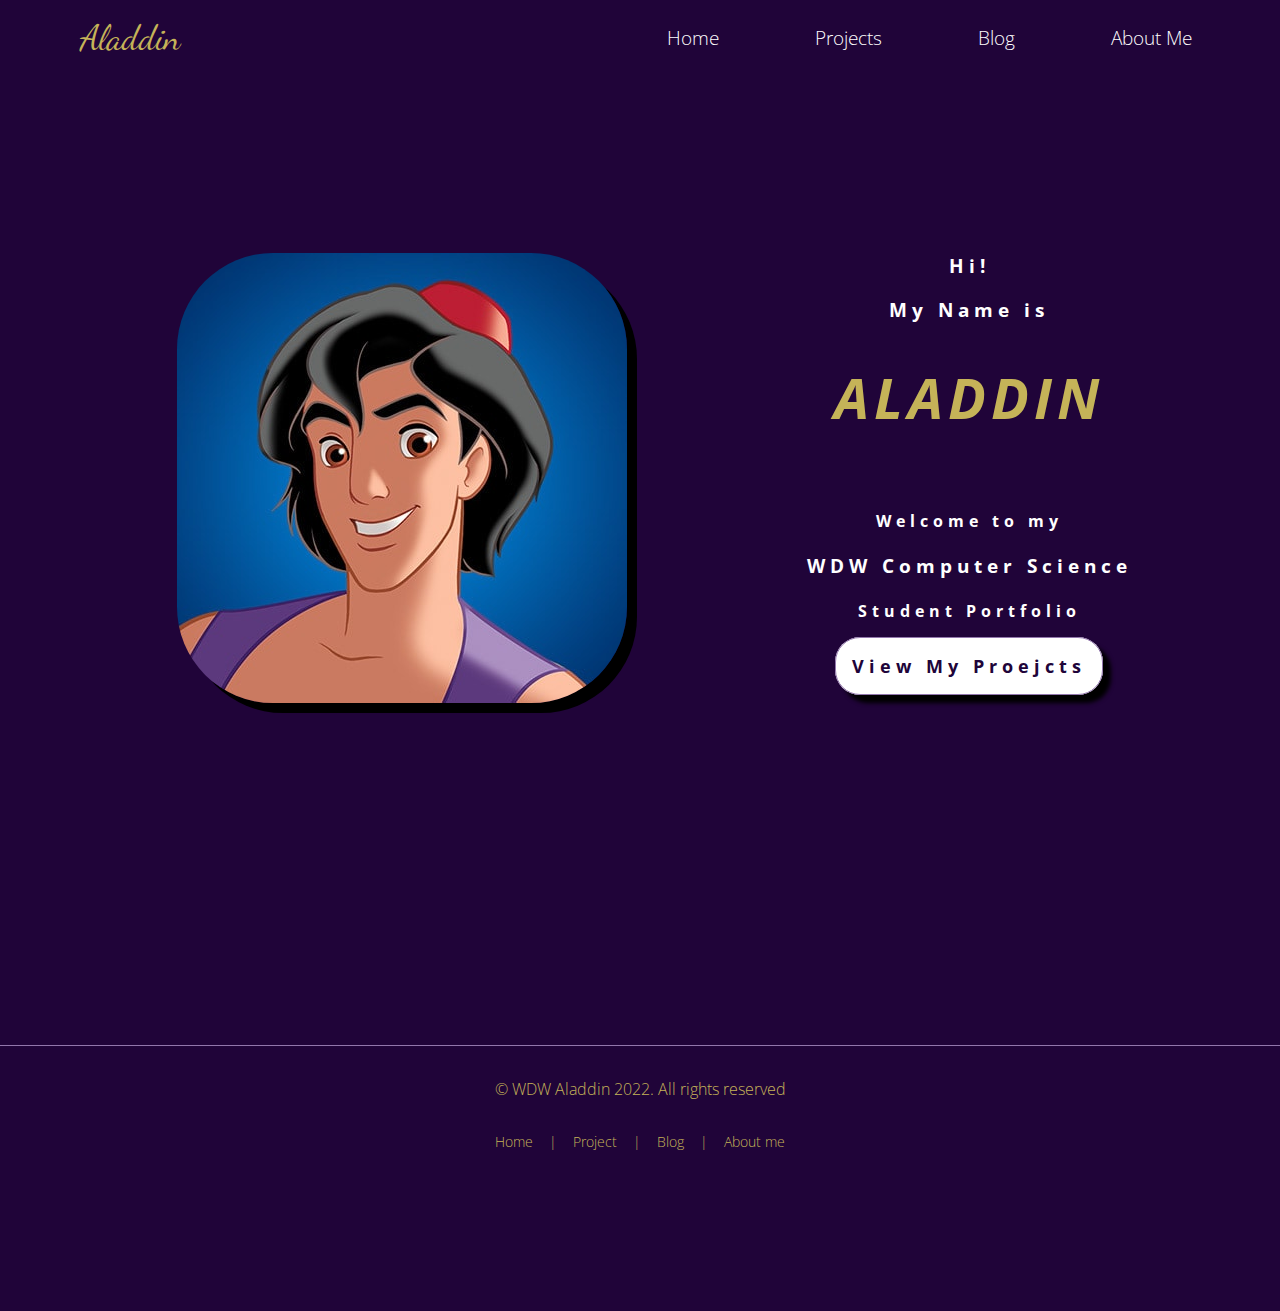
<file: index.html>
<!DOCTYPE html>
<html lang="en">
<head>
    <meta charset="UTF-8">
    <meta name="viewport" content="width=device-width, initial-scale=1.0">
    <meta http-equiv="X-UA-Compatible" content="ie=edge">
    <link rel="stylesheet" href="style.css" title="" type="" />
    <link rel="stylesheet" href="nav.css" type="text/css" />
    <title>Aladdin's Portfolio</title>
</head>
<body>
     <!--Navigation menu -->
    <nav class="navbar">
        <!--logo -->
        <div class="logo">Aladdin</div>
        <!-- hamburger toggle -->
        <a href="#" class="toggle-button">
            <span class="bar"></span>
             <span class="bar"></span>
              <span class="bar"></span>
        </a>
         <!-- page navigation links  -->
         <div class="navbar-links">
             <ul>
                <li><a href="index.html">Home</a></li>
                <li><a href="projects.html">Projects</a></li>
                <li><a href="blog.html">Blog</a></li>
                <li><a href="aboutMe.html">About Me</a></li>
             </ul> <!--close ul list-->
         </div> <!--close navbar links class -->
    </nav> <!--close navbar class-->
    
     <!--Hero Section -->
    <section class="hero">
       <div class="heroImage">
           <img src="assets/aladdin2.jpeg"></img>
           
       </div>  <!-- Close heroImage class-->
       <div class="heroText">
           <div class="heroTextTop">
               <h3>Hi! </h3>
               <h3> My Name is</h3>
               <h1 class="heroName"><em>Aladdin</em></h1>
               </div> <!-- Close herotexttop class-->
                   <div class="herotextBottom">
                       <h4>Welcome to my</h4>
                       <h3>WDW Computer Science </h3>
                       <h4>Student Portfolio</h4>
                   </div>    
                  
             <div class="heroButton">
                 <a href="projects.html" class="button">View My Proejcts</a>
              </div> <!-- Close heroButton class-->
           </div> <!-- Close heroText class-->
           
       
    </section> <!-- close hero class-->
    
    <footer>
        <p class="copyright">&copy; WDW Aladdin 2022. All rights reserved</p>
        <ul class="bottomNav">
           <li><a href="index.html">Home</a></li> 
           <li class="divider">|</li>
            <li><a href="projects.html">Project</a></li> 
           <li class="divider">|</li> <li><a href="blog.html">Blog</a></li> 
           <li class="divider">|</li> <li><a href="aboutMe.html">About me</a></li> 
           
        </ul>
    </footer>
    
        
   
    
    
    <script type="text/javascript" src="script.js"></script>
</body>
</html>
</file>
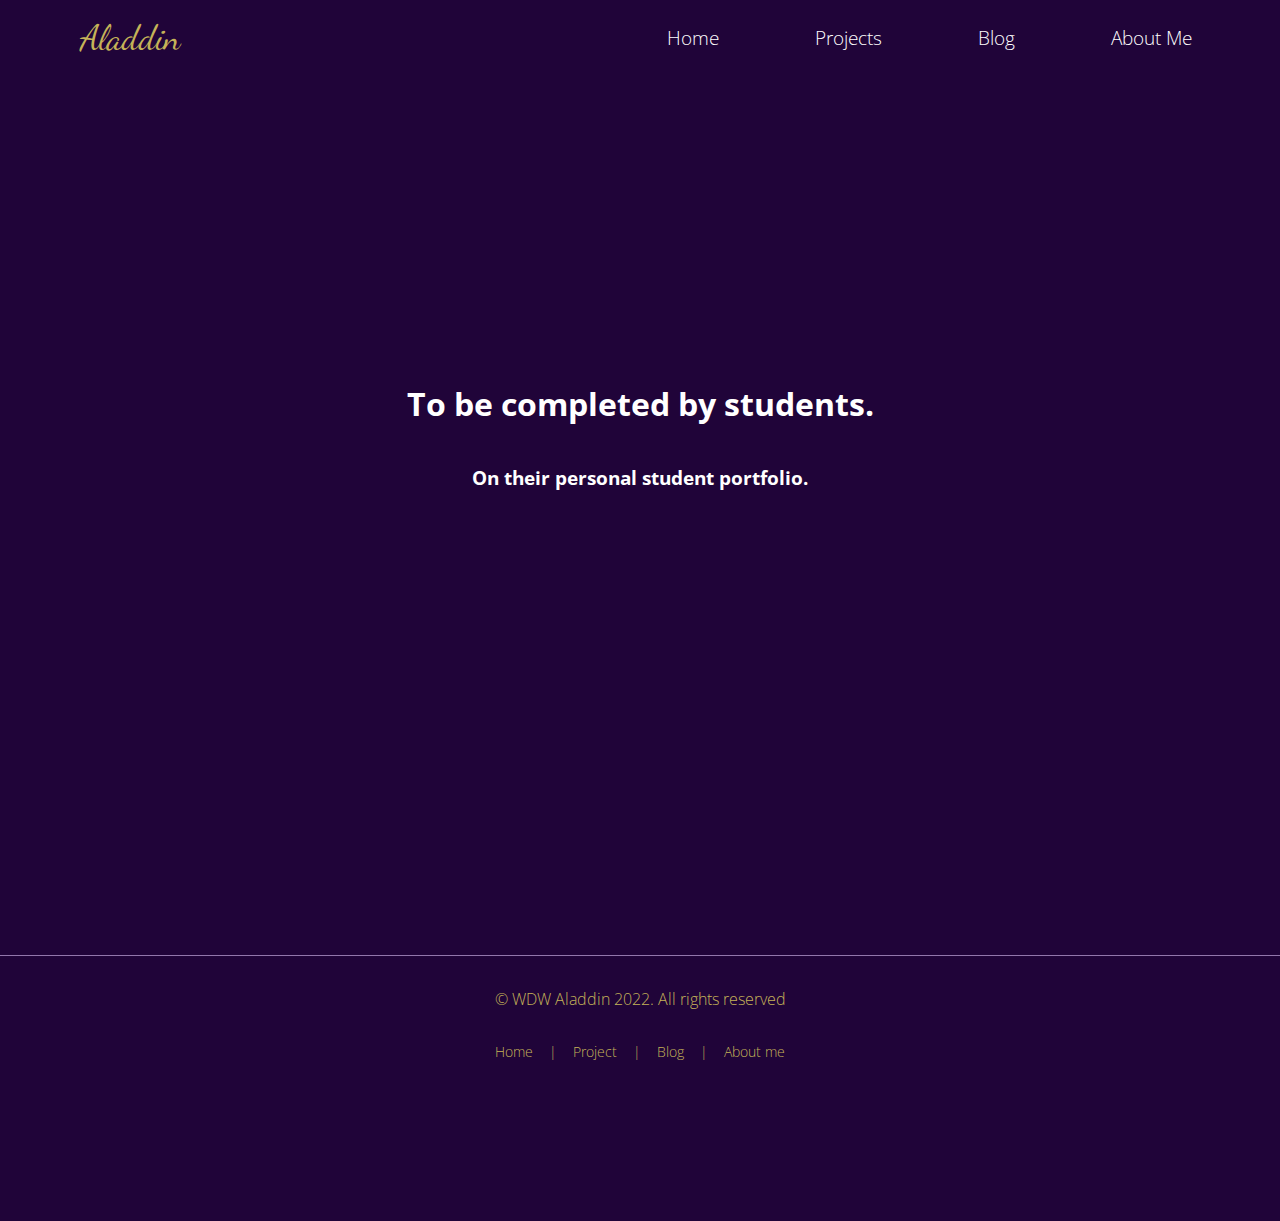
<file: aboutMe.html>
<!DOCTYPE html>
<html lang="en">
<head>
    <meta charset="UTF-8">
    <meta name="viewport" content="width=device-width, initial-scale=1.0">
    <meta http-equiv="X-UA-Compatible" content="ie=edge">
    <link rel="stylesheet" href="style.css" title="" type="" />
    <link rel="stylesheet" href="nav.css" type="text/css" />
    <title>About Me </title>
</head>
<body>
     <!--Navigation menu -->
    <nav class="navbar">
        <!--logo -->
        <div class="logo">Aladdin</div>
        <!-- hamburger toggle -->
        <a href="#" class="toggle-button">
            <span class="bar"></span>
             <span class="bar"></span>
              <span class="bar"></span>
        </a>
         <!-- page navigation links  -->
         <div class="navbar-links">
             <ul>
                <li><a href="index.html">Home</a></li>
                <li><a href="projects.html">Projects</a></li>
                <li><a href="blog.html">Blog</a></li>
                <li><a href="aboutMe.html">About Me</a></li>
             </ul> <!--close ul list-->
         </div> <!--close navbar links class -->
    </nav> <!--close navbar class-->
    
    
      <section class="filler">
          <h1> To be completed by students.</h1>
          <h3>On their personal student portfolio.</h3>
      </section> 
    
    
    <footer>
        <p class="copyright">&copy; WDW Aladdin 2022. All rights reserved</p>
        <ul class="bottomNav">
           <li><a href="index.html">Home</a></li> 
           <li class="divider">|</li>
            <li><a href="projects.html">Project</a></li> 
           <li class="divider">|</li> <li><a href="blog.html">Blog</a></li> 
           <li class="divider">|</li> <li><a href="aboutMe.html">About me</a></li> 
           
        </ul>
    </footer>
    
        
   
    
    
    <script type="text/javascript" src="script.js"></script>
</body>
</html>
</file>
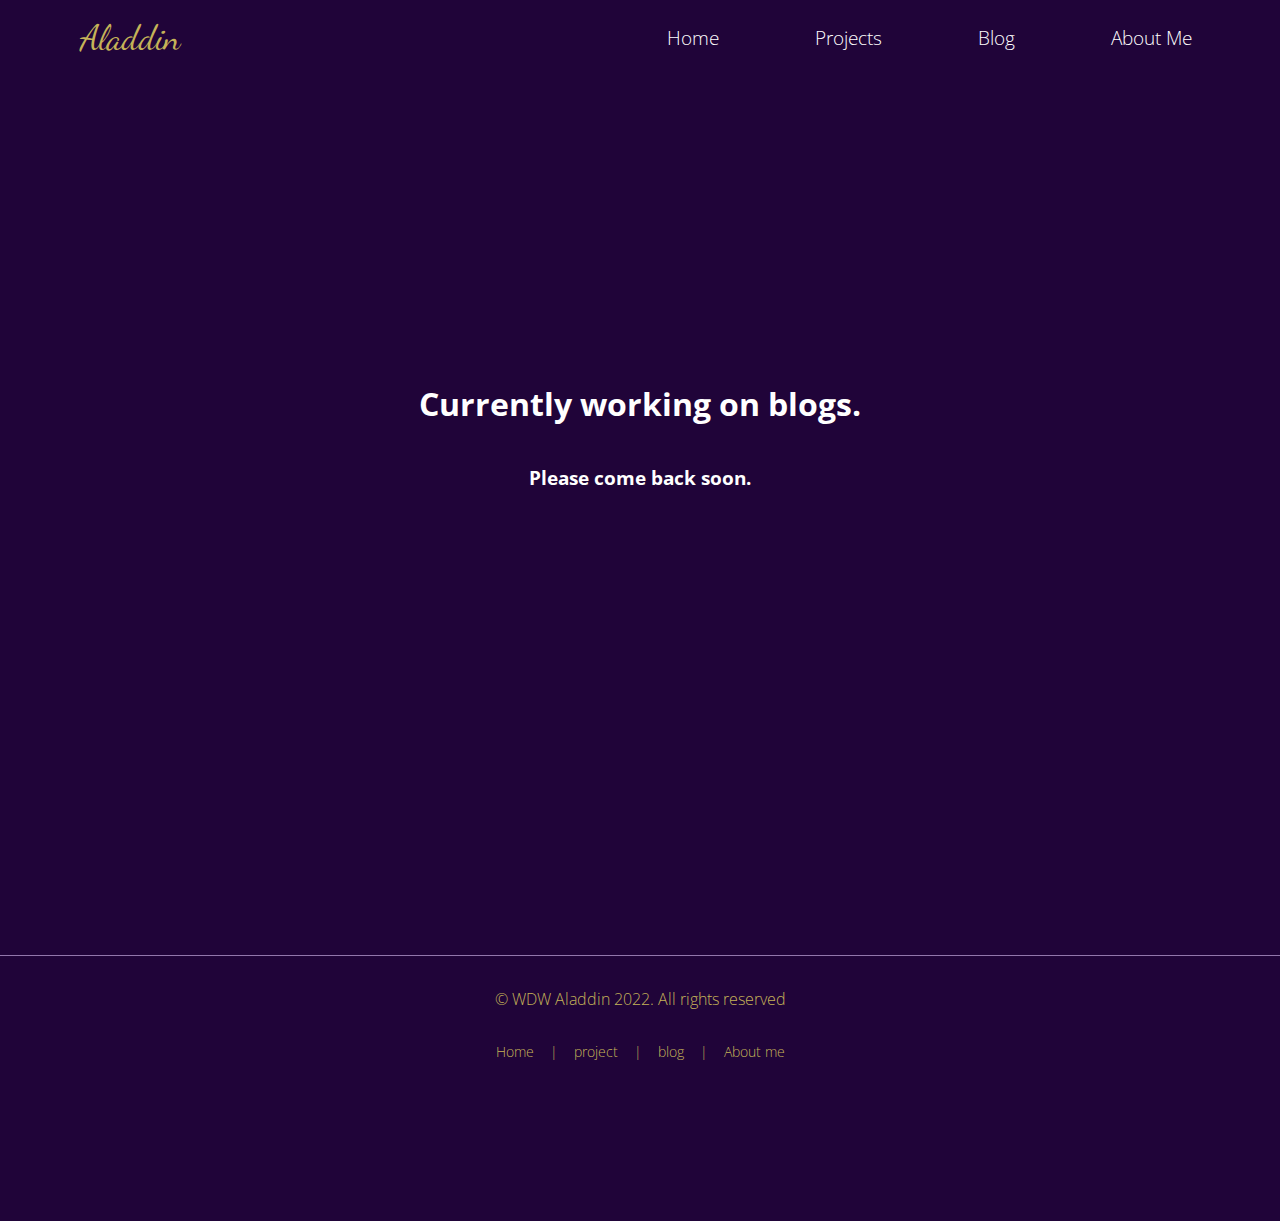
<file: blog.html>
<!DOCTYPE html>
<html lang="en">
<head>
    <meta charset="UTF-8">
    <meta name="viewport" content="width=device-width, initial-scale=1.0">
    <meta http-equiv="X-UA-Compatible" content="ie=edge">
    <link rel="stylesheet" href="style.css" title="" type="" />
    <link rel="stylesheet" href="nav.css" type="text/css" />
    <title>Aladdin's blog</title>
</head>
<body>
     <!--Navigation menu -->
    <nav class="navbar">
        <!--logo -->
        <div class="logo">Aladdin</div>
        <!-- hamburger toggle -->
        <a href="#" class="toggle-button">
            <span class="bar"></span>
             <span class="bar"></span>
              <span class="bar"></span>
        </a>
         <!-- page navigation links  -->
         <div class="navbar-links">
             <ul>
                <li><a href="index.html">Home</a></li>
                <li><a href="projects.html">Projects</a></li>
                <li><a href="blog.html">Blog</a></li>
                <li><a href="aboutMe.html">About Me</a></li>
             </ul> <!--close ul list-->
         </div> <!--close navbar links class -->
    </nav> <!--close navbar class-->
    
    
      <section class="filler">
          <h1> Currently working on blogs.</h1>
          <h3>Please come back soon.</h3>
      </section> 
    
    
    <footer>
        <p class="copyright">&copy; WDW Aladdin 2022. All rights reserved</p>
        <ul class="bottomNav">
           <li><a href="index.html">Home</a></li> 
           <li class="divider">|</li>
            <li><a href="projects.html">project</a></li> 
           <li class="divider">|</li> <li><a href="blog.html">blog</a></li> 
           <li class="divider">|</li> <li><a href="aboutMe.html">About me</a></li> 
           
        </ul>
    </footer>
    
        
   
    
    
    <script type="text/javascript" src="script.js"></script>
</body>
</html>
</file>
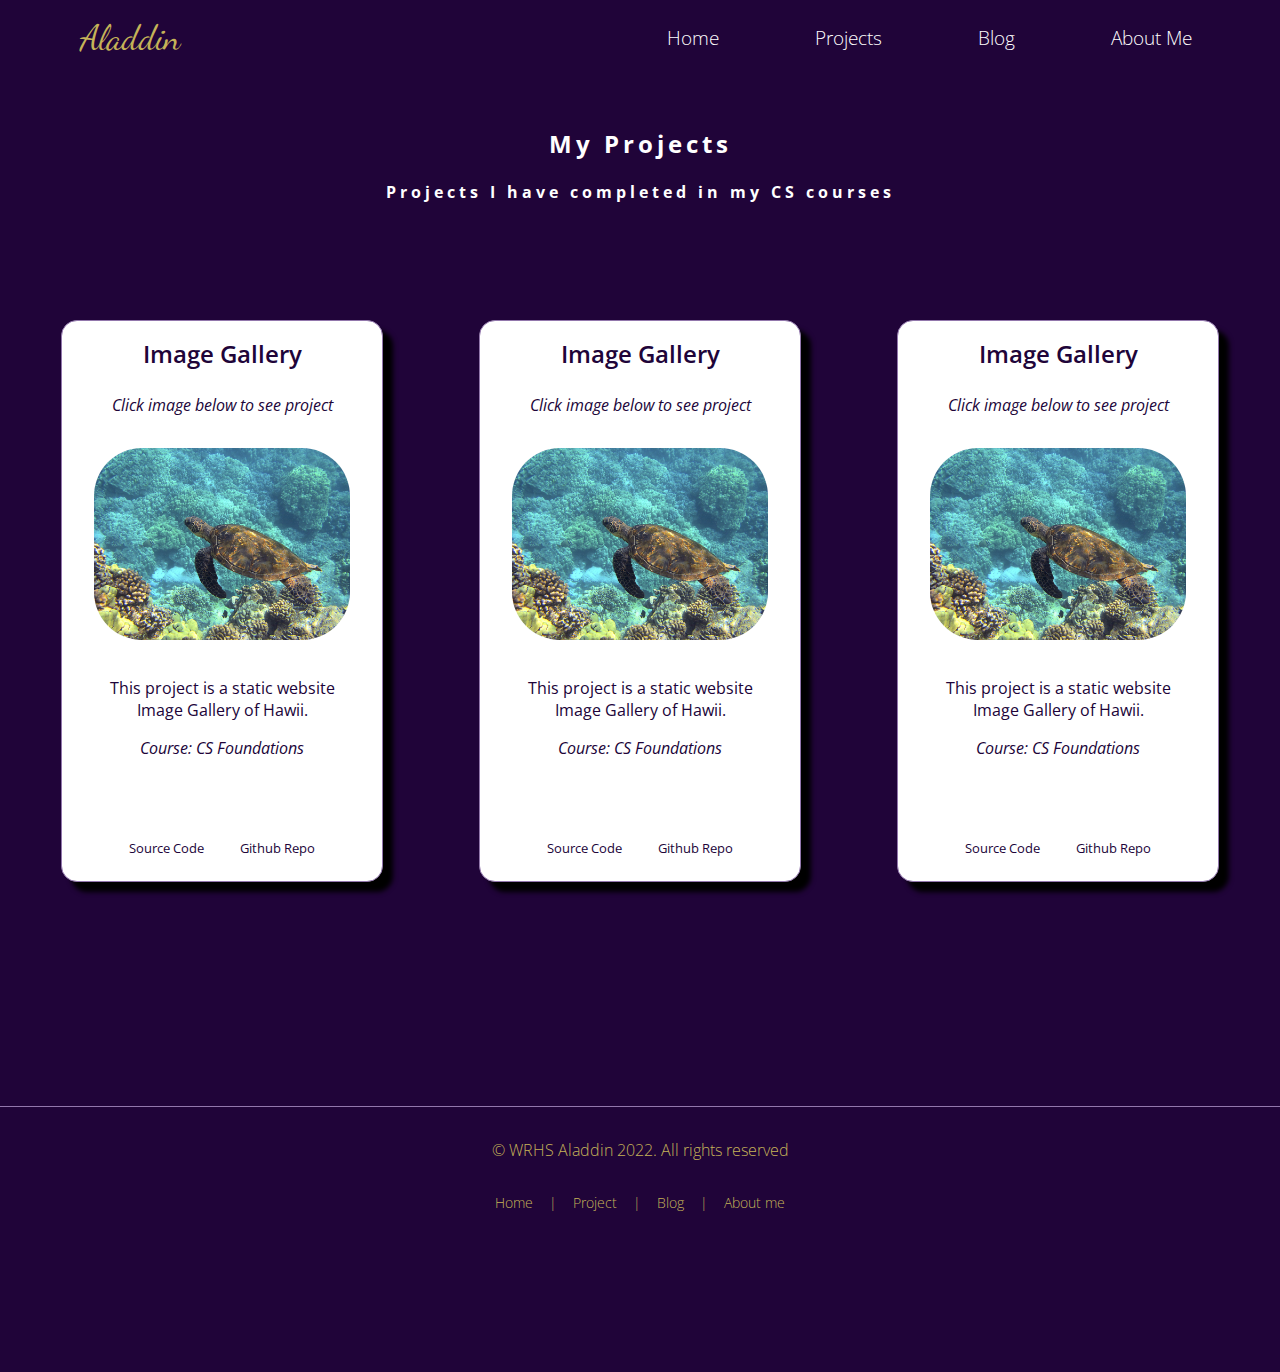
<file: projects.html>
<!DOCTYPE html>
<html lang="en">

<head>
 <meta charset="UTF-8">
 <meta name="viewport" content="width=device-width, initial-scale=1.0">
 <meta http-equiv="X-UA-Compatible" content="ie=edge">
 <link rel="stylesheet" href="style.css" title="" type="" />
 <link rel="stylesheet" href="nav.css" type="text/css" />
 <link rel="stylesheet" href="https://cdnjs.cloudflare.com/ajax/libs/font-awesome/6.2.0/css/all.min.css" integrity="sha512-xh6O/CkQoPOWDdYTDqeRdPCVd1SpvCA9XXcUnZS2FmJNp1coAFzvtCN9BmamE+4aHK8yyUHUSCcJHgXloTyT2A==" crossorigin="anonymous" referrerpolicy="no-referrer" />
 <title>Aladdin's Projects</title>
</head>

<body>
 <!--Navigation menu -->
 <nav class="navbar">
  <!--logo -->
  <div class="logo">Aladdin</div>
  <!-- hamburger toggle -->
  <a href="#" class="toggle-button">
   <span class="bar"></span>
   <span class="bar"></span>
   <span class="bar"></span>
  </a>
  <!-- page navigation links  -->
  <div class="navbar-links">
   <ul>
    <li><a href="index.html">Home</a></li>
    <li><a href="projects.html">Projects</a></li>
    <li><a href="blog.html">Blog</a></li>
    <li><a href="aboutMe.html">About Me</a></li>
   </ul>
   <!--close ul list-->
  </div>
  <!--close navbar links class -->
 </nav>
 <!--close navbar class-->


 <!-- Project header -->
 <header class="projectsHeader" r>
  <h2>My Projects</h2>
  <h4>Projects I have completed in my CS courses</h4>
 </header>

 <!-- Project Cards -->

 <section class="projectGallery">
  
  <div class="projectCard">
   <h2>Image Gallery</h2>
   <p><em>Click image below to see project</em></p>
   <a href="https://csf2223.github.io/imagegallery-HartnettMeghan/"><img src="assets/sea-turtle-547162_1920.jpg"></img></a>
   <p>This project is a static website Image Gallery of Hawii.</p>
   <p><em>Course: CS Foundations</em></p>
   <div class="projectIcons">
    <div class="sourceCode">
     <a href="assets/imagegallery.pdf"><i class="fa-solid fa-file"></i></a>
     <p> Source Code</p>
    </div>
    <div class="gitHubRepo">
     <a href="https://github.com/CSF2223/imagegallery-HartnettMeghan"><i class="fa-brands fa-github"></i></a>
     <p>Github Repo</p>
    </div>
   </div>
  </div>
  <!--Close Project Card 1-->
  
  <div class="projectCard">
   <h2>Image Gallery</h2>
   <p><em>Click image below to see project</em></p>
   <a href="https://csf2223.github.io/imagegallery-HartnettMeghan/"><img src="assets/sea-turtle-547162_1920.jpg"></img></a>
   <p>This project is a static website Image Gallery of Hawii.</p>
   <p><em>Course: CS Foundations</em></p>
   <div class="projectIcons">
    <div class="sourceCode">
     <a href="assets/imagegallery.pdf"><i class="fa-solid fa-file"></i></a>
     <p> Source Code</p>
    </div>
    <div class="gitHubRepo">
     <a href="https://github.com/CSF2223/imagegallery-HartnettMeghan"><i class="fa-brands fa-github"></i></a>
     <p>Github Repo</p>
    </div>
   </div>
  </div>
  <!--Close Project Card 2-->

  

  <div class="projectCard">
   <h2>Image Gallery</h2>
   <p><em>Click image below to see project</em></p>
   <a href="https://csf2223.github.io/imagegallery-HartnettMeghan/"><img src="assets/sea-turtle-547162_1920.jpg"></img></a>
   <p>This project is a static website Image Gallery of Hawii.</p>
   <p><em>Course: CS Foundations</em></p>
   <div class="projectIcons">
    <div class="sourceCode">
     <a href="assets/imagegallery.pdf"><i class="fa-solid fa-file"></i></a>
     <p> Source Code</p>
    </div>
    <div class="gitHubRepo">
     <a href="https://github.com/CSF2223/imagegallery-HartnettMeghan"><i class="fa-brands fa-github"></i></a>
     <p>Github Repo</p>
    </div>
   </div>
  </div>
  <!--Close Project Card 3-->


 </section> <!-- Close ProjectGallery Class-->

 <footer>
  <p class="copyright">&copy; WRHS Aladdin 2022. All rights reserved</p>
  <ul class="bottomNav">
   <li><a href="index.html">Home</a></li>
   <li class="divider">|</li>
   <li><a href="projects.html">Project</a></li>
   <li class="divider">|</li>
   <li><a href="blog.html">Blog</a></li>
   <li class="divider">|</li>
   <li><a href="aboutMe.html">About me</a></li>

  </ul>
 </footer>

 <script type="text/javascript" src="script.js"></script>
</body>

</html>
</file>
<file: style.css>
/*
Color Palette
background color: #200439
primary: #512C73
secondary: #361356
tertiary: #6F4D8F
accent: #9277AC
vegasGold: #c5b358
white: #fff
black: #000  
*/
html {
    /* if we add any padding or border into an element it does not affect the width of the element */
    
    box-sizing: border-box;
}

body {
    margin: 0;
    padding: 0;
    font-family: 'Open Sans', sans-serif;
    font-weight: 300;
    background-color: #200439;
    color: #fff;
}

.hero {
    display: flex;
    flex-direction: column;
  justify-content: space-evenly;  
  align-items: center;
  }
  
  .heroImage {
      padding: 2rem;
  }
  
  .heroImage img {
      border-radius: 6rem;
      box-shadow: 10px 10px #000;
      width: 100%;
      height: auto;
  }
  
  .heroText {
      font-size: 0.7rem;
      padding-bottom: 2rem;
      text-align: center;
      letter-spacing: 5px;
       } 
       
       .heroName {
           color: #c5b358;
           font-size: 2.5rem;
           text-transform: uppercase;
       }
       
       .heroTextTop {
           padding: 1rem;
       }
       
       .heroTextBottom {
           padding: 1rem;
       }
       
       .heroButton {
           margin: 2rem;
       }
       
       .button {
           background-color: #fff;
           padding: 1rem;
           border: 1px solid #9277AC;
           border-radius: 25px;
           font-size: 0.9rem;
           font-weight:700;
           color: #200439;
           text-decoration: none;
           box-shadow: 8px 8px 4px #000;
       }
       
       .button:hover {
           background-color: #361356;
           color: #c5b358;
           transform: scale(1.5);
           /* (150% zoom - Note if the zoom is to large, it will go outside of the viewport)*/
       }
       
       .projectsHeader {
           margin: 1.5rem 3rem;
           text-align: center;
           padding: 0.5rem;
           letter-spacing: 4px;
       }
       
       .projectCard {
           background-color: #fff;
           color: #200439;
           margin: 4rem 3rem;
           padding: 0.5rem 2rem;
           text-align: center;
           border: 1px solid #9277AC;
           border-radius: 1rem;
           box-shadow: 10px 10px 5px #000; 
       }
       
       .projectCard img {
           width: 100%;
           height: auto;
           border-radius: 3rem;
           margin: 1rem 0;
       }
       
       .projectCard h2 {
           margin: 0.5rem 1rem 1.5rem 1rem;
           font-weight: 600;
       }
       
       .projectCard p {
           font-size: 1rem;
           font-weight: 400;
       }
       
       .projectIcons {
           display: flex;
           justify-content: space-evenly;
           font-size: 1.2rem;
           margin-top: 2rem;
       }
       
       .projectIcons p {
           margin: 0 0 1rem 0;
           font-size: 0.8rem;
       }
       
       .fa-github {
           font-size: 2.2rem;
           padding: 1.5rem;
       }
       
       .fa-file {
           font-size: 2.2rem;
           padding: 1.5rem;
       }
       
       
       
       
       footer {
           text-align:center;
           color: #c5b358;
           margin: 10rem 0;
           border-top: 1px solid #9277AC;
       }
       
       .copyright {
           margin: 1rem;
           padding: 1rem;
           font-size: 1rem;
           color: #c5b358;
           display: block;
       }
       
       
       .filler {
           display: flex;
           flex-direction: column;
           justify-content: center;
           align-items: center;
           margin: 0;
           height: 80vh;
       }
       
       
       @media (min-width: 800px) {
           .hero {
               flex-direction: row;
               justify-content: space-evenly;
               align-items: center;
               height: 90vh;
           }
           
           .heroText {
               font-size: 1rem;
           }
           
           .heroName {
               font-size: 3.5rem;
           }
           
           .button {
               font-size: 1.1rem;
           }
           
           .projectGallery {
               display: flex;
               flex-direction: row;
               justify-content:center;
               flex-wrap: wrap;
           }
           
           .projectCard {
               max-width: 20%;
           }
       }
</file>
<file: nav.css>
/*
Color Palette
background color: #200439
primary: #512C73
secondary: #361356
tertiary: #6F4D8F
accent: #9277AC
vegasGold: #c5b358
white: #fff
black: #000  
*/

@import url('https://fonts.googleapis.com/css2?family=Dancing+Script:wght@400;700&family=Open+Sans:wght@300&family=Poppins:wght@900&display=swap');
@import url('https://fonts.googleapis.com/css2?family=Dancing+Script:wght@400;700&family=Open+Sans:wght@300;400;600;700&family=Poppins:wght@900&display=swap');

.navbar {
    display: flex;
    justify-content: space-between;
    align-items: center;
    padding: 0 2.5rem;
}

.logo {
    font-size: 2.2rem;
    margin: 0.75rem 2.5rem;
    color: #c5b358;
    font-family: 'Dancing Script', cursive;
}

.navbar-links ul {
    margin: 0;
    padding: 0;
    display: flex;
}

.navbar-links li {
    list-style: none;
    padding: 1rem;
    font-size: 1.2rem;
}

.navbar-links li a {
    text-decoration: none;
    color: #fff;
    padding: 0.5rem 2rem;
    display: block;
}

.navbar-links li:hover {
    background-color: #361356;
}

.toggle-button {
    position: absolute;
    top: 1.5rem;
    right: 1.5rem;
    display: none;
    flex-direction: column;
    justify-content: space-between;
    width: 30px;
    height: 20px;
}

.toggle-button .bar {
    height: 3px;
    width: 100%;
    background-color: #fff;
    border-radius: 10px;
}


.bottomNav  {
    margin: 0;
    padding: 0;
    display: flex;
    justify-content: center;
    align-items:center;
}


.bottomNav li {
    list-style: none;
    font-size: 0.9rem;
    padding: 0 0.5rem;
}

.bottomNav li a {
    text-decoration: none;
    color: #c5b358;
    display: block;
}


@media (max-width: 800px) {
    .toggle-button {
        display: flex;
    }

    .navbar-links {
        display: none;
        width: 100%;
    }
    
    .navbar {
        flex-direction: column;
        align-items: flex-start;
    }

    .navbar-links ul {
        width: 100%;
        flex-direction: column;
    }

    .navbar-links li {
        text-align: center;
    }

    .navbar-links.active {
        display: flex;
    }
}
</file>
